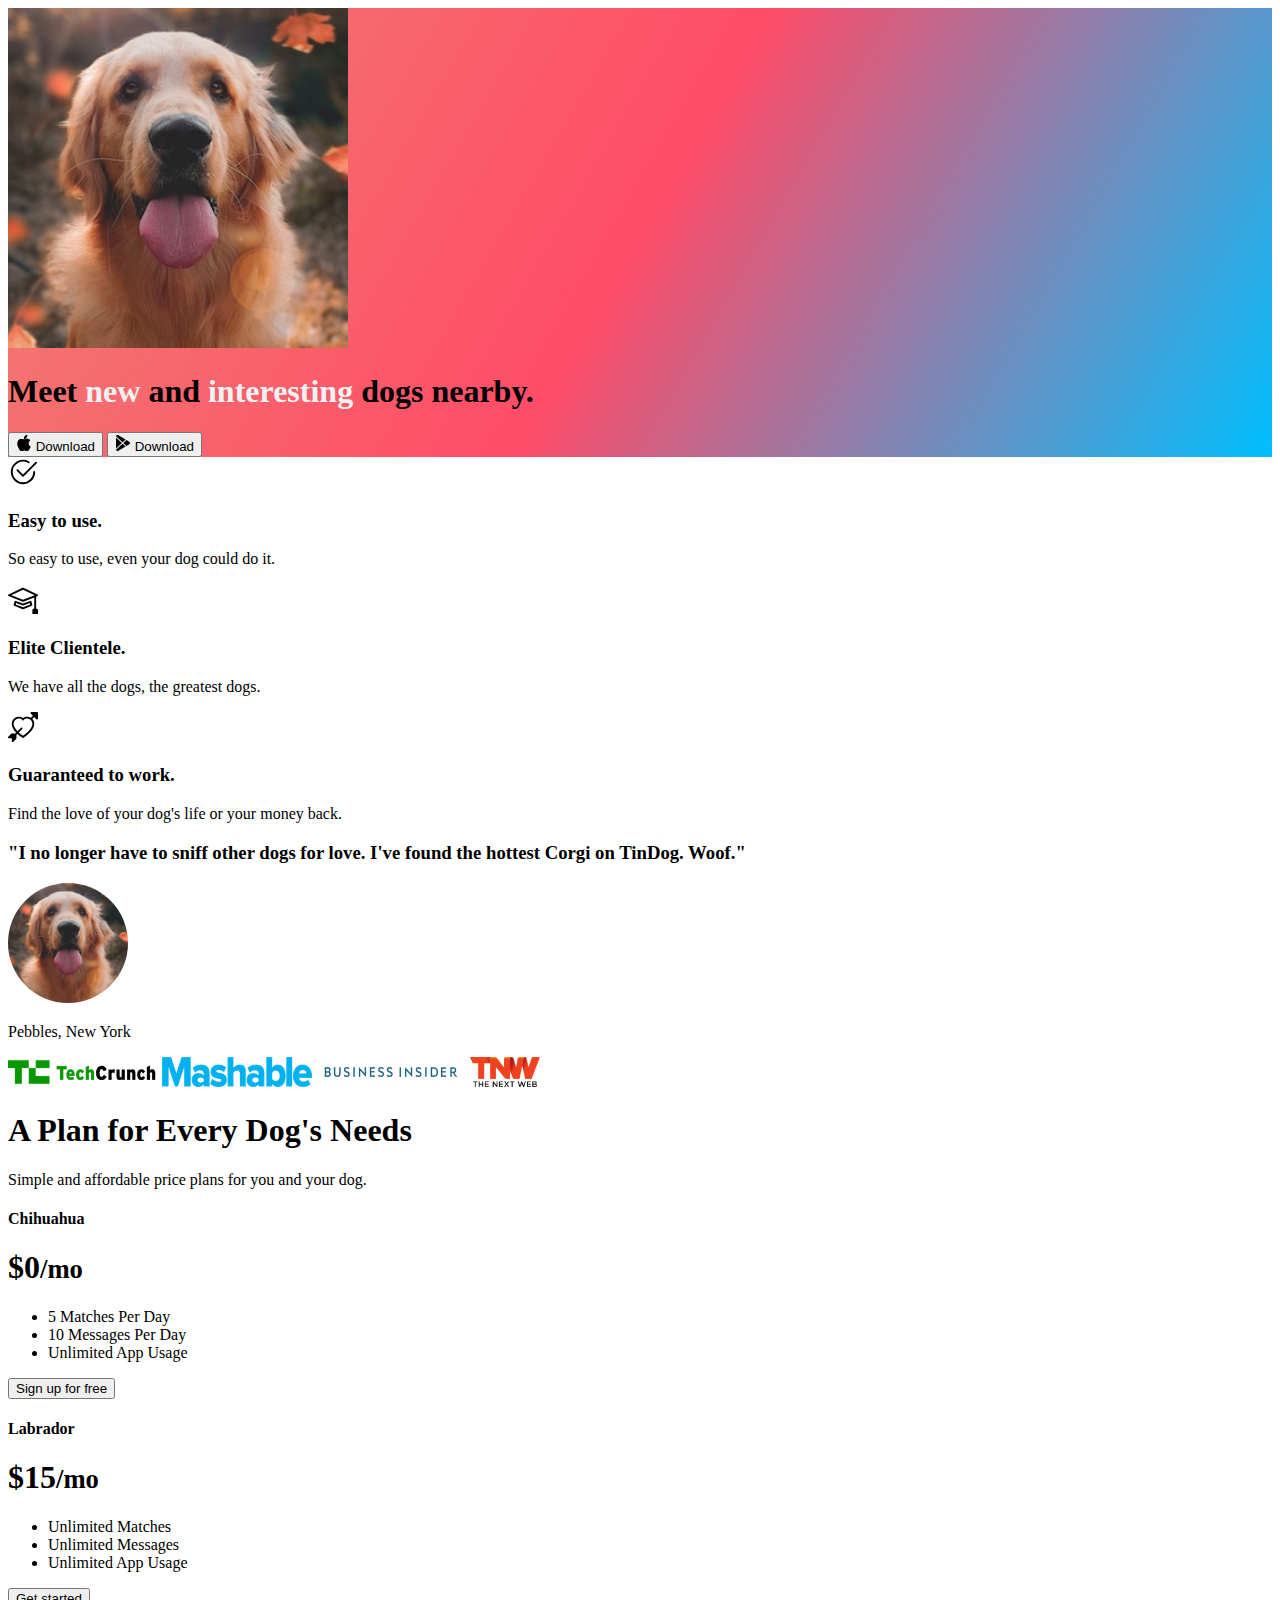
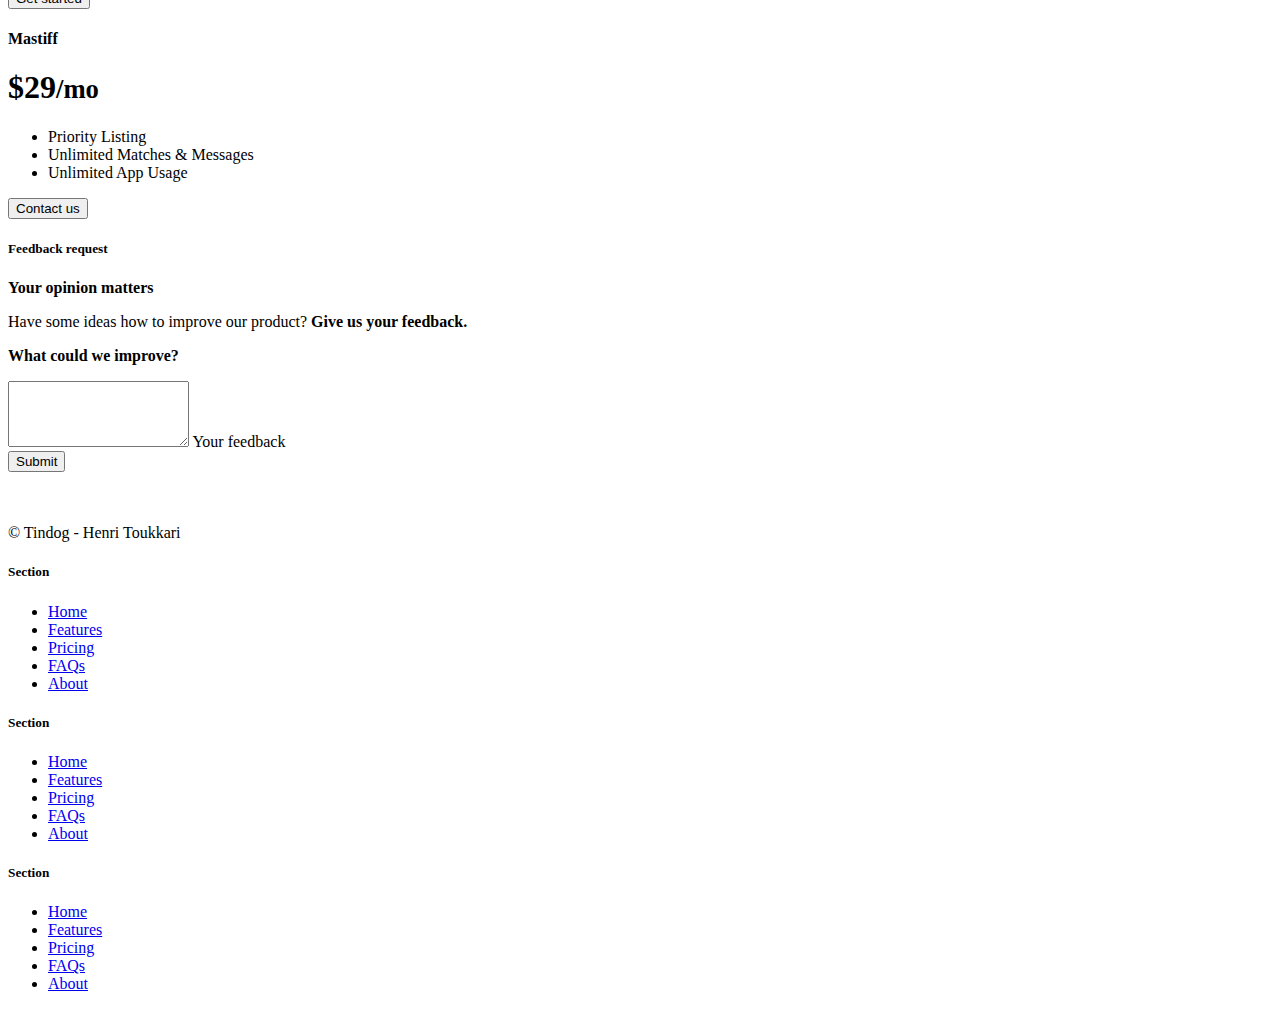
<file: css/index.html>
<!DOCTYPE html>
<html lang="en">
<head>
  <meta charset="UTF-8"> 
  <meta name="viewport" content="width=device-width, initial-scale=1.0">
  <link rel="stylesheet" href="style.css">
  <link href="https://cdn.jsdelivr.net/npm/bootstrap@5.3.2/dist/css/bootstrap.min.css" rel="stylesheet" integrity="sha384-T3c6CoIi6uLrA9TneNEoa7RxnatzjcDSCmG1MXxSR1GAsXEV/Dwwykc2MPK8M2HN" crossorigin="anonymous">
  <title>PoloDog</title>
  <style>
    #title, #footer-2 {
      background: linear-gradient(300deg, #00bfff, #ff4c68, #ef8172);
      background-size: 100% 100%;
      animation: gradient-animation 18s ease infinite;
    }
    .dog-picture{
      border-radius: 50%;
    }
    
  </style>
</head>

<body>
  <!-- Title -->
  <section id="title">
    <div class="container col-xxl-9 col-xl-9 px-3 pt-5">
      <div class="row flex-lg-row-reverse align-items-center justify-content-around pt-2 g-5">
        <div class="col-10 col-sm-8 col-lg-6">
          <img src="../images/dog-img.jpg" class="d-block mx-lg-auto img-fluid align-items-center" alt="Bootstrap Themes" width="340" height="340" loading="lazy">
        </div>
        <div class="col-lg-6">
          <h1 class="display-5 fw-bold text-body-emphasis mb-5">Meet <span style="color: #f1f1f1;"> new</span>  and <span style="color: #f1f1f1;"> interesting</span> dogs nearby.</h1>
          <div class="d-grid gap-2 d-md-flex justify-content-md-start">
            <button type="button" class="btn btn-light btn-lg px-4 me-md-2"><svg xmlns="http://www.w3.org/2000/svg" width="16" height="16" fill="currentColor"
              class="bi bi-apple mb-1" viewBox="0 0 16 16">
<path
                d="M11.182.008C11.148-.03 9.923.023 8.857 1.18c-1.066 1.156-.902 2.482-.878 2.516.024.034 1.52.087 2.475-1.258.955-1.345.762-2.391.728-2.43Zm3.314 11.733c-.048-.096-2.325-1.234-2.113-3.422.212-2.189 1.675-2.789 1.698-2.854.023-.065-.597-.79-1.254-1.157a3.692 3.692 0 0 0-1.563-.434c-.108-.003-.483-.095-1.254.116-.508.139-1.653.589-1.968.607-.316.018-1.256-.522-2.267-.665-.647-.125-1.333.131-1.824.328-.49.196-1.422.754-2.074 2.237-.652 1.482-.311 3.83-.067 4.56.244.729.625 1.924 1.273 2.796.576.984 1.34 1.667 1.659 1.899.319.232 1.219.386 1.843.067.502-.308 1.408-.485 1.766-.472.357.013 1.061.154 1.782.539.571.197 1.111.115 1.652-.105.541-.221 1.324-1.059 2.238-2.758.347-.79.505-1.217.473-1.282Z" />
<path
                d="M11.182.008C11.148-.03 9.923.023 8.857 1.18c-1.066 1.156-.902 2.482-.878 2.516.024.034 1.52.087 2.475-1.258.955-1.345.762-2.391.728-2.43Zm3.314 11.733c-.048-.096-2.325-1.234-2.113-3.422.212-2.189 1.675-2.789 1.698-2.854.023-.065-.597-.79-1.254-1.157a3.692 3.692 0 0 0-1.563-.434c-.108-.003-.483-.095-1.254.116-.508.139-1.653.589-1.968.607-.316.018-1.256-.522-2.267-.665-.647-.125-1.333.131-1.824.328-.49.196-1.422.754-2.074 2.237-.652 1.482-.311 3.83-.067 4.56.244.729.625 1.924 1.273 2.796.576.984 1.34 1.667 1.659 1.899.319.232 1.219.386 1.843.067.502-.308 1.408-.485 1.766-.472.357.013 1.061.154 1.782.539.571.197 1.111.115 1.652-.105.541-.221 1.324-1.059 2.238-2.758.347-.79.505-1.217.473-1.282Z" />
</svg> Download </button>
            <button type="button" class="btn btn-outline-light btn-lg px-4 me-md-2"><svg xmlns="http://www.w3.org/2000/svg" width="16" height="16" fill="currentColor"
              class="bi bi-google-play mb-1" viewBox="0 0 16 16">
<path
                d="M14.222 9.374c1.037-.61 1.037-2.137 0-2.748L11.528 5.04 8.32 8l3.207 2.96 2.694-1.586Zm-3.595 2.116L7.583 8.68 1.03 14.73c.201 1.029 1.36 1.61 2.303 1.055l7.294-4.295ZM1 13.396V2.603L6.846 8 1 13.396ZM1.03 1.27l6.553 6.05 3.044-2.81L3.333.215C2.39-.341 1.231.24 1.03 1.27Z" />
</svg> Download </button>
          </div>
        </div>
      </div>
    </div>

  </section>
  <!-- Features -->
  <section id="features">
    <div class="container p-5">
      <div class="row g-4 py-5 row-cols-1 row-cols-lg-3">
        <div class="feature col">
          <div class="feature-icon d-inline-flex align-items-center justify-content-center btn text-bg-secondary bg-gradient fs-2 mb-3">
            <svg xmlns="http://www.w3.org/2000/svg" height="30" fill="currentColor" class="bi bi-check2-circle"
              viewBox="0 0 16 16">
<path
                d="M2.5 8a5.5 5.5 0 0 1 8.25-4.764.5.5 0 0 0 .5-.866A6.5 6.5 0 1 0 14.5 8a.5.5 0 0 0-1 0 5.5 5.5 0 1 1-11 0z" />
<path
                d="M15.354 3.354a.5.5 0 0 0-.708-.708L8 9.293 5.354 6.646a.5.5 0 1 0-.708.708l3 3a.5.5 0 0 0 .708 0l7-7z" />
</svg>
          </div>
          <h3 class="fs-2 text-body-emphasis">Easy to use.</h3>
          <p>So easy to use, even your dog could do it.</p>
        </div>
        <div class="feature col">
          <div class="feature-icon d-inline-flex align-items-center justify-content-center btn text-bg-secondary bg-gradient fs-2 mb-3">
            <svg xmlns="http://www.w3.org/2000/svg" height="30" fill="currentColor" class="bi bi-mortarboard" viewBox="0 0 16 16">
              <path d="M8.211 2.047a.5.5 0 0 0-.422 0l-7.5 3.5a.5.5 0 0 0 .025.917l7.5 3a.5.5 0 0 0 .372 0L14 7.14V13a1 1 0 0 0-1 1v2h3v-2a1 1 0 0 0-1-1V6.739l.686-.275a.5.5 0 0 0 .025-.917l-7.5-3.5ZM8 8.46 1.758 5.965 8 3.052l6.242 2.913L8 8.46Z"/>
              <path d="M4.176 9.032a.5.5 0 0 0-.656.327l-.5 1.7a.5.5 0 0 0 .294.605l4.5 1.8a.5.5 0 0 0 .372 0l4.5-1.8a.5.5 0 0 0 .294-.605l-.5-1.7a.5.5 0 0 0-.656-.327L8 10.466 4.176 9.032Zm-.068 1.873.22-.748 3.496 1.311a.5.5 0 0 0 .352 0l3.496-1.311.22.748L8 12.46l-3.892-1.556Z"/>
              </svg>
          </div>
          <h3 class="fs-2 text-body-emphasis">Elite Clientele.</h3>
          <p>We have all the dogs, the greatest dogs.</p>
        </div>
        <div class="feature col">
          <div class="feature-icon d-inline-flex align-items-center justify-content-center btn text-bg-secondary bg-gradient fs-2 mb-3">
            <svg xmlns="http://www.w3.org/2000/svg" height="30" fill="currentColor" class="bi bi-arrow-through-heart"
              viewBox="0 0 16 16">
<path fill-rule="evenodd"
                d="M2.854 15.854A.5.5 0 0 1 2 15.5V14H.5a.5.5 0 0 1-.354-.854l1.5-1.5A.5.5 0 0 1 2 11.5h1.793l.53-.53c-.771-.802-1.328-1.58-1.704-2.32-.798-1.575-.775-2.996-.213-4.092C3.426 2.565 6.18 1.809 8 3.233c1.25-.98 2.944-.928 4.212-.152L13.292 2 12.147.854A.5.5 0 0 1 12.5 0h3a.5.5 0 0 1 .5.5v3a.5.5 0 0 1-.854.354L14 2.707l-1.006 1.006c.236.248.44.531.6.845.562 1.096.585 2.517-.213 4.092-.793 1.563-2.395 3.288-5.105 5.08L8 13.912l-.276-.182a21.86 21.86 0 0 1-2.685-2.062l-.539.54V14a.5.5 0 0 1-.146.354l-1.5 1.5Zm2.893-4.894A20.419 20.419 0 0 0 8 12.71c2.456-1.666 3.827-3.207 4.489-4.512.679-1.34.607-2.42.215-3.185-.817-1.595-3.087-2.054-4.346-.761L8 4.62l-.358-.368c-1.259-1.293-3.53-.834-4.346.761-.392.766-.464 1.845.215 3.185.323.636.815 1.33 1.519 2.065l1.866-1.867a.5.5 0 1 1 .708.708L5.747 10.96Z" />
</svg>

          </div>
          <h3 class="fs-2 text-body-emphasis">Guaranteed to work.</h3>
          <p>Find the love of your dog's life or your money back.</p>
          </a>
        </div>
      </div>
    </div>

  </section>
  <!-- Testimonial -->
  <section id="testimonial" >
    <div class="card text-center p-5 pb-5 mr-5 bg-body-secondary">
      <div class="card-body">
        <h3 class="card-title p-4">"I no longer have to sniff other dogs for love. I've found the hottest Corgi on TinDog. Woof."</h3>
        <img src="/images/dog-img.jpg" class="dog-picture" alt="dog picture" height="120px">
        <p class="card-text p-3">Pebbles, New York</p>
      </div>
      <div class="container d-flex justify-content-around p-3">
        <img src="/images/techcrunch.png" alt="tech crunch" height="30px" width="150px">
        <img src="/images/mashable.png" alt="mashable" height="30px" width="150px">
        <img src="/images/bizinsider.png" alt="business insider" height="30px" width="150px">
        <img src="/images/tnw.png" alt="the next web" height="30px" width="70px">
      </div>
    </div>

  </section>
  <!-- Pricing -->
  <section id="pricing">
      <div class="container">
        <div class="pricing-header p-3 pb-md-4 mx-auto text-center">
          <h1 class="display-4 fw-normal text-body-emphasis">A Plan for Every Dog's Needs</h1>
          <p class="fs-5 text-body-secondary">Simple and affordable price plans for you and your dog.</p>
        </div>
        <div class="row row-cols-1 row-cols-md-3 mb-3 text-center">
          <div class="col">
            <div class="card mb-4 rounded-3 shadow-sm">
              <div class="card-header py-3">
                <h4 class="my-0 fw-normal">Chihuahua</h4>
              </div>
              <div class="card-body">
                <h1 class="card-title pricing-card-title">$0<small class="text-body-secondary fw-light">/mo</small></h1>
                <ul class="list-unstyled mt-3 mb-4">
                  <li>5 Matches Per Day</li>
                  <li>10 Messages Per Day</li>
                  <li>Unlimited App Usage</li>
                </ul>
                <button type="button" class="w-100 btn btn-lg btn-outline-dark">Sign up for free</button>
              </div>
            </div>
          </div>
          <div class="col">
            <div class="card mb-4 rounded-3 shadow-sm">
              <div class="card-header py-3">
                <h4 class="my-0 fw-normal">Labrador</h4>
              </div>
              <div class="card-body">
                <h1 class="card-title pricing-card-title">$15<small class="text-body-secondary fw-light">/mo</small></h1>
                <ul class="list-unstyled mt-3 mb-4">
                  <li>Unlimited Matches</li>
                  <li>Unlimited Messages</li>
                  <li>Unlimited App Usage</li>
                </ul>
                <button type="button" class="w-100 btn btn-lg btn-dark">Get started</button>
              </div>
            </div>
          </div>
          <div class="col">
            <div class="card mb-4 rounded-3 shadow-sm border-dark">
              <div class="card-header py-3 text-bg-dark border-dark">
                <h4 class="my-0 fw-normal">Mastiff</h4>
              </div>
              <div class="card-body">
                <h1 class="card-title pricing-card-title">$29<small class="text-body-secondary fw-light">/mo</small></h1>
                <ul class="list-unstyled mt-3 mb-4">
                  <li>Priority Listing</li>
                  <li>Unlimited Matches & Messages</li>
                  <li>Unlimited App Usage</li>

                </ul>
                <button type="button" class="w-100 btn btn-lg btn-dark">Contact us</button>
              </div>
            </div>
          </div>
        </div>
      </div>
  
  <main>
        </table>
      </div>
    </main>

<section>
  <!-- Feedback -->
  <div class="mx-0 mx-sm-auto">
    <div class="card">
      <div class="card-header bg-dark d-flex justify-content-center">
        <h5 class="card-title text-white mt-2" id="exampleModalLabel">Feedback request</h5>
      </div>
      <div class="card-body">
        <div class="text-center">
          <i class="far fa-file-alt fa-4x mb-3 text-primary"></i>
          <p>
            <strong>Your opinion matters</strong>
          </p>
          <p>
            Have some ideas how to improve our product?
            <strong>Give us your feedback.</strong>
          </p>
        </div>

          <p class="text-center"><strong>What could we improve?</strong></p>

          <!-- Message input -->
          <div class="form-outline mb-4">
            <textarea class="form-control" id="form4Example3" rows="4"></textarea>
            <label class="form-label" for="form4Example3">Your feedback</label>
          </div>
        </form>
      </div>
      <div class="card-footer text-end d-flex justify-content-center">
        <button type="button" class="btn btn-primary">Submit</button>
      </div>
    </div>
  </div>
</section>

  </section>
  <!-- Footer -->
  <div class="container">
    <footer class="row row-cols-1 row-cols-sm-2 row-cols-md-5 py-5 my-5 border-top">
      <div class="col mb-3">
        <a href="/" class="d-flex align-items-center mb-3 link-body-emphasis text-decoration-none">
          <svg class="bi me-2" width="40" height="32"><use xlink:href="#bootstrap"></use></svg>
        </a>
        <p class="text-body-secondary">© Tindog - Henri Toukkari</p>
      </div>
  
      <div class="col mb-3 col-sm-8">
  
      </div>
  
      <div class="col mb-3">
        <h5>Section</h5>
        <ul class="nav flex-column">
          <li class="nav-item mb-2"><a href="#" class="nav-link p-0 text-body-secondary">Home</a></li>
          <li class="nav-item mb-2"><a href="#" class="nav-link p-0 text-body-secondary">Features</a></li>
          <li class="nav-item mb-2"><a href="#" class="nav-link p-0 text-body-secondary">Pricing</a></li>
          <li class="nav-item mb-2"><a href="#" class="nav-link p-0 text-body-secondary">FAQs</a></li>
          <li class="nav-item mb-2"><a href="#" class="nav-link p-0 text-body-secondary">About</a></li>
        </ul>
      </div>
  
      <div class="col mb-3">
        <h5>Section</h5>
        <ul class="nav flex-column">
          <li class="nav-item mb-2"><a href="#" class="nav-link p-0 text-body-secondary">Home</a></li>
          <li class="nav-item mb-2"><a href="#" class="nav-link p-0 text-body-secondary">Features</a></li>
          <li class="nav-item mb-2"><a href="#" class="nav-link p-0 text-body-secondary">Pricing</a></li>
          <li class="nav-item mb-2"><a href="#" class="nav-link p-0 text-body-secondary">FAQs</a></li>
          <li class="nav-item mb-2"><a href="#" class="nav-link p-0 text-body-secondary">About</a></li>
        </ul>
      </div>
  
      <div class="col mb-3">
        <h5>Section</h5>
        <ul class="nav flex-column">
          <li class="nav-item mb-2"><a href="#" class="nav-link p-0 text-body-secondary">Home</a></li>
          <li class="nav-item mb-2"><a href="#" class="nav-link p-0 text-body-secondary">Features</a></li>
          <li class="nav-item mb-2"><a href="#" class="nav-link p-0 text-body-secondary">Pricing</a></li>
          <li class="nav-item mb-2"><a href="#" class="nav-link p-0 text-body-secondary">FAQs</a></li>
          <li class="nav-item mb-2"><a href="#" class="nav-link p-0 text-body-secondary">About</a></li>
        </ul>
      </div>
    </footer>
  </div>        
  </section>
    </div>
</body>
<script src="https://cdn.jsdelivr.net/npm/bootstrap@5.3.2/dist/js/bootstrap.bundle.min.js" integrity="sha384-C6RzsynM9kWDrMNeT87bh95OGNyZPhcTNXj1NW7RuBCsyN/o0jlpcV8Qyq46cDfL" crossorigin="anonymous"></script>
</html>
</file>
<file: css/style.css>
#gradient-background {
  background: linear-gradient(300deg, #00bfff, #ff4c68, #ef8172);
  background-size: 180% 180%;
  animation: gradient-animation 18s ease infinite;
}


@keyframes gradient-animation {
  0% {
    background-position: 0% 50%;
  }
  50% {
    background-position: 100% 50%;
  }
  100% {
    background-position: 0% 50%;
  }
}

.icon-square {
  width: 3rem;
  height: 3rem;
  border-radius: 0.75rem;
}

.profile-img {
  height: 100px;
  border-radius: 50%;
}
</file>
